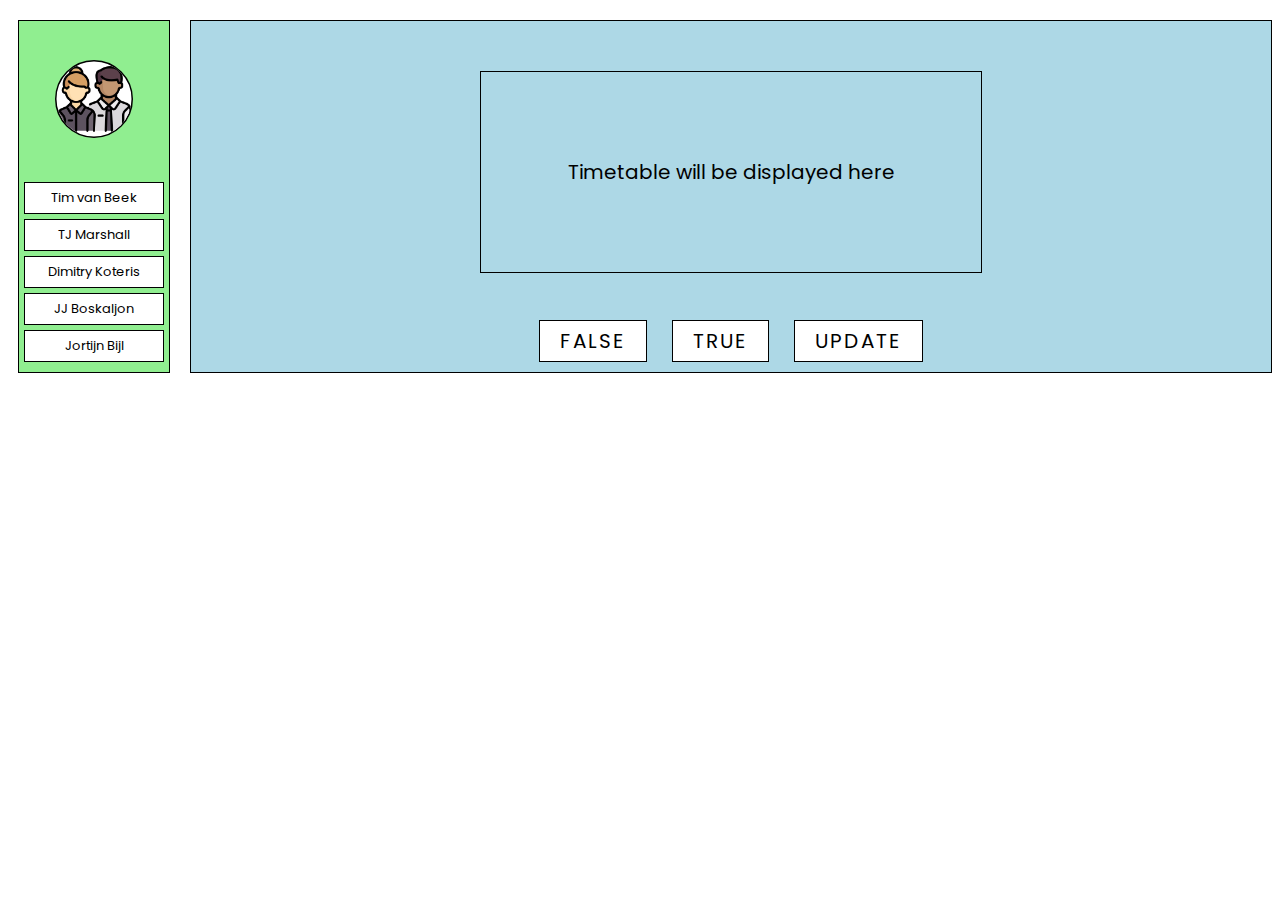
<file: index.html>
<!DOCTYPE html>
<html lang="en">
  <head>
    <meta charset="UTF-8" />
    <meta name="viewport" content="width=device-width, initial-scale=1.0" />

    <!-- Title -->
    <title>VOXTUR Planner</title>

    <!-- Fonts -->
    <link rel="preconnect" href="https://fonts.googleapis.com" />
    <link rel="preconnect" href="https://fonts.gstatic.com" crossorigin />
    <link
      href="https://fonts.googleapis.com/css2?family=Poppins:wght@400;500;700&display=swap"
      rel="stylesheet"
    />

    <!-- CSS -->
    <link rel="stylesheet" type="text/css" href="styles/general.css" />
  </head>
  <body>
    <section class="mainSection">
      <div class="sideBar">
        <img
          class="empIcon"
          src="assets/employees.png"
          alt="Description of the image"
        />
        <div class="employees"></div>
      </div>
      <div class="mainView">
        <div class="calendar">Timetable will be displayed here</div>
        <div class="buttons">
          <button class="btn btnFalse">False</button>
          <button class="btn btnTrue">True</button>
          <button class="btn btnUpdate">Update</button>
        </div>
      </div>
    </section>

    <!-- Script -->
    <script src="script.js"></script>
  </body>
</html>
</file>
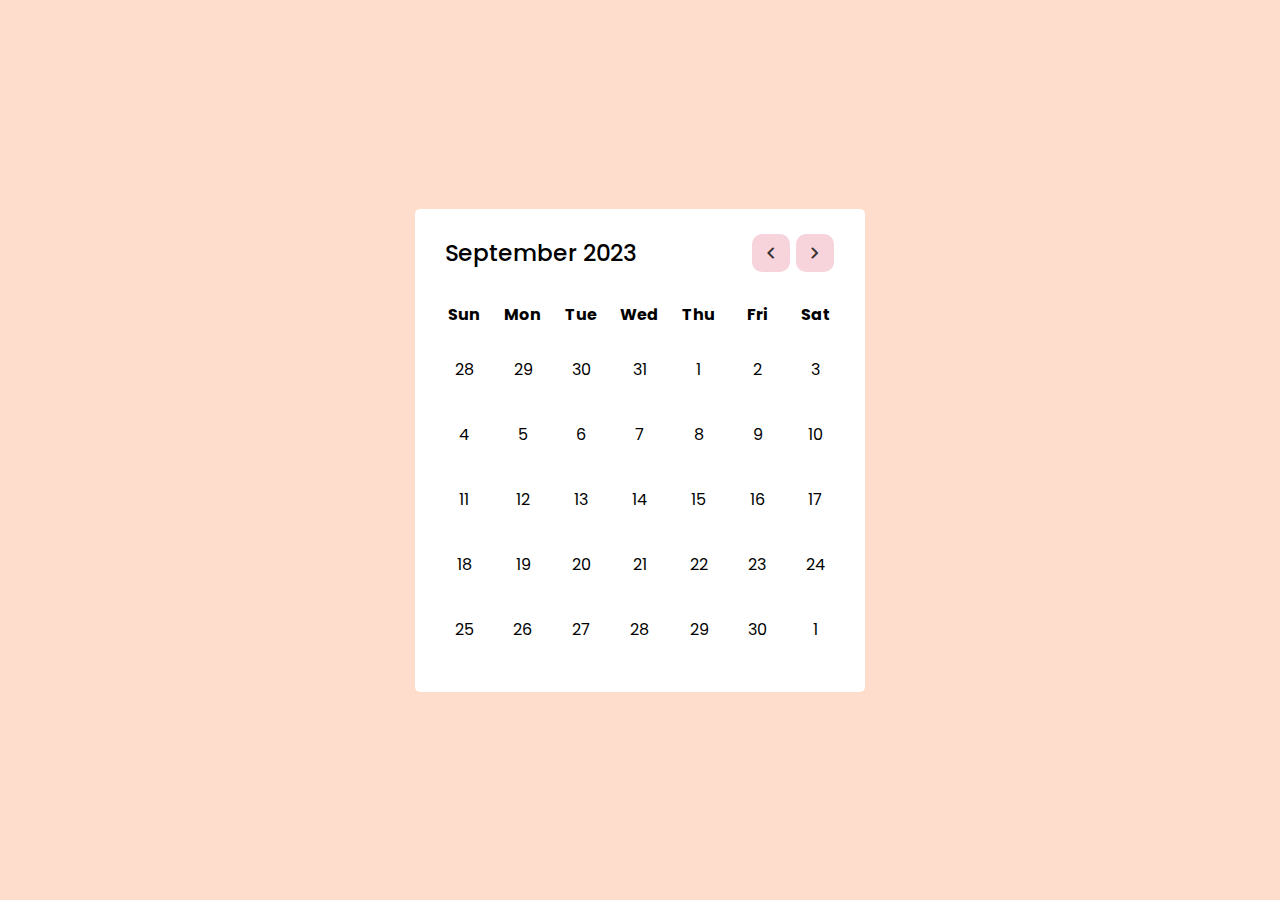
<file: calendar/calendar.html>
<!DOCTYPE html>
<html lang="en">
  <head>
    <meta charset="UTF-8" />
    <meta name="viewport" content="width=device-width, initial-scale=1.0" />
    <title>Dynamic calender JS</title>
    <link rel="stylesheet" href="calendar.css" />
    <link
      rel="stylesheet"
      href="https://fonts.googleapis.com/css2?family=Material+Symbols+Rounded:opsz,wght,FILL,GRAD@20..48,100..700,0..1,-50..200"
    />
  </head>
  <body>
    <div class="wrapper">
      <header>
        <p class="current-date">September 2023</p>
        <div class="icons">
          <span class="material-symbols-rounded"> chevron_left </span>
          <span class="material-symbols-rounded"> chevron_right</span>
        </div>
      </header>
      <div class="calendar">
        <ul class="weeks">
          <li>Sun</li>
          <li>Mon</li>
          <li>Tue</li>
          <li>Wed</li>
          <li>Thu</li>
          <li>Fri</li>
          <li>Sat</li>
        </ul>
        <ul class="days">
          <li>28</li>
          <li>29</li>
          <li>30</li>
          <li>31</li>
          <li>1</li>
          <li>2</li>
          <li>3</li>
          <li>4</li>
          <li>5</li>
          <li>6</li>
          <li>7</li>
          <li>8</li>
          <li>9</li>
          <li>10</li>
          <li>11</li>
          <li>12</li>
          <li>13</li>
          <li>14</li>
          <li>15</li>
          <li>16</li>
          <li>17</li>
          <li>18</li>
          <li>19</li>
          <li>20</li>
          <li>21</li>
          <li>22</li>
          <li>23</li>
          <li>24</li>
          <li>25</li>
          <li>26</li>
          <li>27</li>
          <li>28</li>
          <li>29</li>
          <li>30</li>
          <li>1</li>
        </ul>
      </div>
    </div>
  </body>
</html>
</file>
<file: styles/general.css>
* {
  font-family: Poppins, Noto, sans-serif;
  font-size: 20px;
}

.mainSection {
  display: flex;
  flex-direction: row;
  margin-top: 20px;
  margin-left: 10px;
}
.sideBar {
  margin-right: 20px;
  background-color: lightgreen;
  width: 150px;
  display: flex;
  flex-direction: column;
  justify-content: center;
  align-items: center;
  border: 1px solid;
}

.empIcon {
  width: 100%;
  scale: 0.5;
  border-radius: 50%;
  border: 3px solid;
  background-color: white;
}

.employees {
  margin-bottom: 10px;
  display: flex;
  flex-direction: column;
  justify-content: center;
  align-items: center;
}

.empButtons {
  cursor: pointer;
  font-size: 13px;
  margin-top: 5px;
  margin-left: 5px;
  padding: 5px 10px;
  width: 140px;
  background-color: white;
  transition: 0.5s;
  border: 1px solid;
}

.mainView {
  background-color: lightblue;
  flex: 1;
  display: flex;
  flex-direction: column;
  justify-content: space-between;
  align-items: center;
  border: 1px solid;
}
.calendar {
  border: 1px solid;
  height: 200px;
  width: 500px;
  margin-top: 50px;
  display: flex;
  justify-content: center;
  align-items: center;
}
.btn {
  cursor: pointer;
  border: none;
  color: black;
  background-color: white;
  text-transform: uppercase;
  letter-spacing: 0.1em;
  padding: 5px 20px;
  margin-bottom: 10px;
  margin-top: 10px;
  margin-left: 10px;
  margin-right: 10px;
  transition: 0.5s;
  border: 1px solid;
}

/* animation */
.spanHighlight {
}

.btnFalse:hover {
  letter-spacing: 0.25em;
  background-color: red;
  box-shadow: 0 0 35px red;
}

.btnTrue:hover {
  letter-spacing: 0.25em;
  background-color: greenyellow;
  box-shadow: 0 0 35px greenyellow;
}

.btnUpdate:hover {
  letter-spacing: 0.25em;
  background-color: #1e9bff;
  box-shadow: 0 0 35px #1e9bff;
}

.empButtons:hover {
  letter-spacing: 0.1em;
}
</file>
<file: calendar/calendar.css>
@import url("https://fonts.googleapis.com/css2?family=Poppins:wght@400;500;600^&displays=swap");

* {
  margin: 0;
  padding: 0;
  box-sizing: border-box;
  font-family: "Poppins", sans-serif;
}

body {
  display: flex;
  align-items: center;
  justify-content: center;
  min-height: 100vh;
  background-color: #ffddcc;
}

.wrapper {
  background: white;
  width: 450px;
  border-radius: 5px;
}

.wrapper header {
  display: flex;
  align-items: center;
  justify-content: space-between;
  padding: 25px 30px 10px;
}

header .current-date {
  font-size: 1.45rem;
  font-weight: 500;
}

header .icons span {
  height: 38px;
  width: 38px;
  margin: 0 1px;
  line-height: 38px;
  border-radius: 10px;
  text-align: center;
  cursor: pointer;
  color: rgb(56, 50, 50);
  background: #f7d3dc;
  transition: 0.3s;
}

header .icons span:hover {
  background: #f79eb4;
}

header .icons span :last-child {
  margin-right: -10px;
}

.calendar {
  padding: 20px;
}

.calendar .weeks li {
  font-weight: 700;
}

.calendar .days {
  margin-bottom: 20px;
}

.calendar .days li {
  margin-top: 20px;
  padding: 10px 10px;
  cursor: pointer;
  transition: 0.3s;
}

.calendar .days li:hover {
  background: #dfffd8;
}

.calendar ul {
  list-style: none;
  display: flex;
  flex-wrap: wrap;
  text-align: center;
}

.calendar ul li {
  width: calc(100% / 7);
}
</file>
